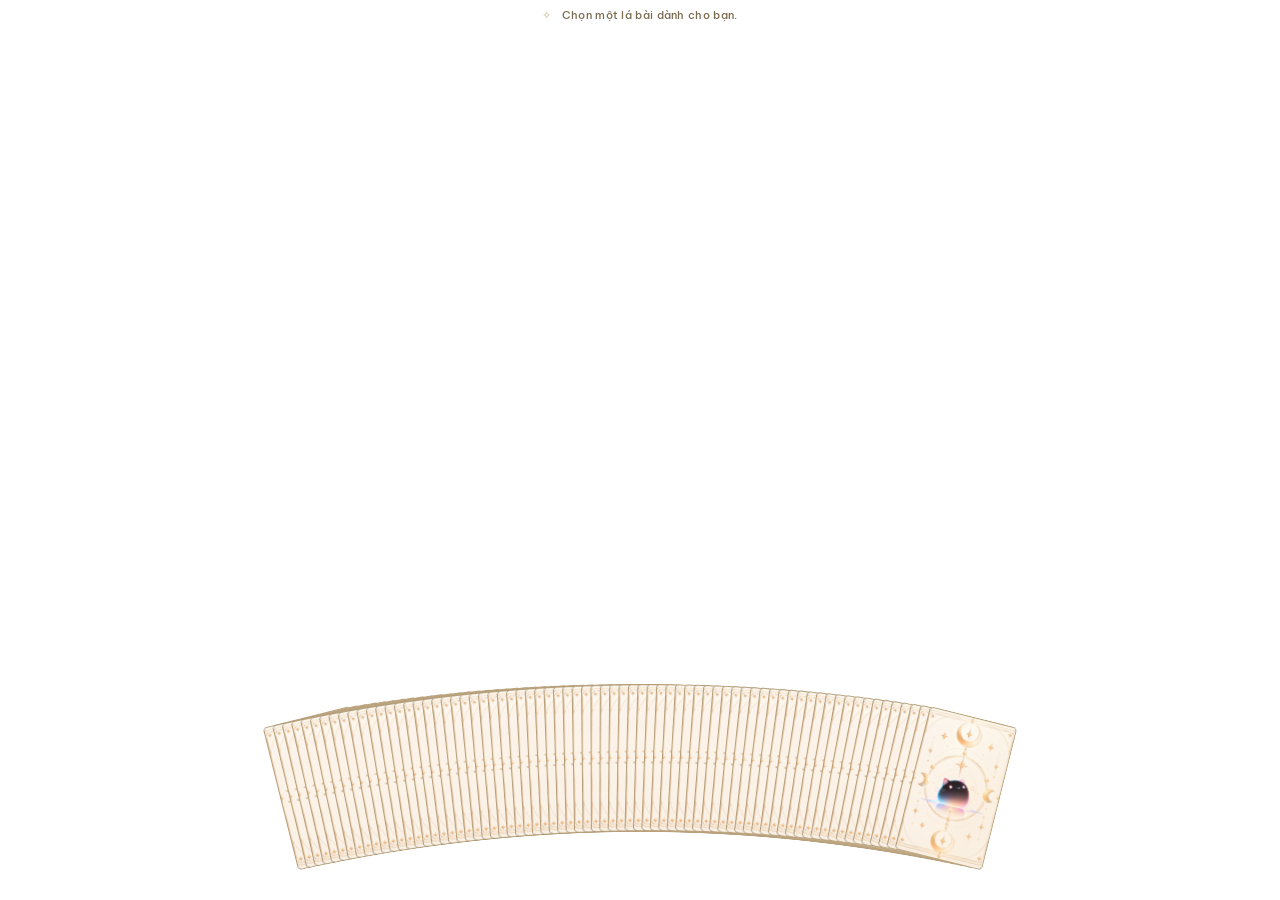
<file: assets/lune/index.html>
<!DOCTYPE html>
<html lang="vi"><head><meta charset="UTF-8"><meta name="viewport" content="width=device-width,initial-scale=1"><meta name="theme-color" content="#0b101b"><meta name="description" content="Một khoảng lặng, một lá bài. Trải nghiệm nghi thức Tarot 3D cùng LUNE."><title>LUNE — Một khoảng lặng, một lá bài</title><link rel="icon" href="data:image/svg+xml,%3Csvg xmlns='http://www.w3.org/2000/svg' viewBox='0 0 32 32'%3E%3Crect width='32' height='32' rx='8' fill='%230b101b'/%3E%3Cpath d='M22 6a11 11 0 1 0 4 18A11 11 0 0 1 22 6' fill='%23c8af7f'/%3E%3C/svg%3E"><link rel="stylesheet" href="style.css?v=16-cover"><link rel="stylesheet" href="checkin-embed.css?v=21-fan-room"></head>
<body><canvas id="stars" aria-hidden="true"></canvas><div class="aura" aria-hidden="true"></div><div class="grain" aria-hidden="true"></div>
<header><a class="brand" href="./" aria-label="LUNE trang chủ"><span class="brand-symbol">☾</span> LUNE<span class="brand-caption">THE QUIET WITHIN</span></a><nav aria-label="Điều hướng"><button class="nav active" id="ritualNav">Nghi thức</button><button class="nav" id="journalNav">Nhật ký <span id="journalCount"></span></button><button class="nav" id="catalogNav">78 lá bài</button><button class="nav" id="guideNav">Hướng dẫn <span>↗</span></button></nav><button class="sound icon-button" id="sound" aria-label="Bật âm thanh" aria-pressed="false"><span id="soundIcon">♫</span><span id="soundLabel">Âm thanh tắt</span></button></header>
<main><div class="intro" id="intro"><div class="eyebrow"><span></span> A LITTLE RITUAL FOR YOUR SOUL <span></span></div><h1>Một khoảng lặng.<br><em>Một lời nhắn dành cho bạn.</em></h1><p>Hít thở thật sâu. Nghĩ về điều bạn đang tìm kiếm.<br>Và để trực giác dẫn lối.</p><div class="intention"><span>Hôm nay, tôi muốn lắng nghe về</span><select id="topic" aria-label="Chủ đề rút bài"><option value="self">Bản thân</option><option value="love">Tình yêu</option><option value="work">Công việc</option></select></div></div>
<div class="steps" aria-label="Tiến trình"><span id="step1" class="current"><b>01</b> Tĩnh tâm</span><i></i><span id="step2"><b>02</b> Chọn lá bài</span><i></i><span id="step3"><b>03</b> Khám phá</span></div>
<section id="stage" class="stage" aria-label="Bộ bài Tarot tương tác"><div class="orbit orbit1"></div><div class="orbit orbit2"></div><span class="stage-star left">✧</span><span class="stage-star right">✧</span><div id="deck"></div><div id="burst" aria-hidden="true"></div></section>
<div class="ritual-controls" id="controls"><div class="hint" id="hint" role="status" aria-live="polite">Chọn một lá bài dành cho bạn.</div><span class="deck-caption">78 LÁ TAROT <span>·</span> MỘT KẾT NỐI VỚI CHÍNH MÌNH</span></div>
<article class="reading" id="reading" hidden><div class="eyebrow" id="readingTopic">LỜI NHẮN DÀNH CHO BẠN</div><p class="arcana" id="arcana"></p><h2 id="cardName"></h2><div class="keywords" id="keywords"></div><p class="message" id="message"></p><div class="reflection"><span>MỘT ĐIỀU ĐỂ SUY NGẪM</span><p id="question"></p></div><button class="text-button" id="more" aria-expanded="false">Khám phá sâu hơn <span>↗</span></button><div class="deeper" id="deeper" hidden></div><div class="result-actions"><button class="primary" id="next">Rút lá tiếp theo <span>↗</span></button><button class="secondary" id="reset">Trải bài mới</button></div><p class="saved" id="saved">✓ Đã lưu vào nhật ký của bạn</p></article>
</main><footer><span>☾ &nbsp; TRUST YOUR OWN UNIVERSE.</span><span>Một gợi mở để suy ngẫm, không phải lời tiên đoán.</span><span class="footer-right">LUNE STUDIO &nbsp; ✧ &nbsp; EST. 2026</span></footer>
<div id="revealStage" hidden aria-label="Lật lá bài"><div id="revealDeck"></div></div>
<dialog id="modal"><div class="modal-head"><span class="eyebrow">LUNE · YOUR INNER SPACE</span><button class="icon-button close" id="closeModal" aria-label="Đóng">×</button></div><div id="modalBody"></div></dialog><script src="motion.js?v=11"></script><script src="tarot-data.js?v=11"></script><script src="tarot-sheet-content.js?v=1"></script><script src="app.js?v=24-direct-draw"></script><script src="checkin-bridge.js?v=18"></script><link rel="stylesheet" href="physical-holo.css?v=1"></body></html>
</file>
<file: assets/lune/style.css>
@import url('https://fonts.googleapis.com/css2?family=Be+Vietnam+Pro:wght@300;400;500;600&family=Cormorant+Garamond:ital,wght@0,400;0,500;0,600;1,400;1,500&display=swap');
:root{--bg:#0b101b;--gold:#c6ab7d;--muted:#9298a7;--ink:#eee8dc;--cw:148px;--ch:242px;--glow:99,79,130}*{box-sizing:border-box}body{margin:0;background:var(--bg);color:var(--ink);font:12px 'Be Vietnam Pro',sans-serif;font-weight:300;overflow-x:hidden;min-height:100svh}button,select,a{-webkit-tap-highlight-color:transparent}button,select{font:inherit}button{cursor:pointer}button:disabled{opacity:.35;cursor:wait}button:focus-visible,a:focus-visible,select:focus-visible{outline:2px solid var(--gold);outline-offset:6px}button{color:inherit}#stars,.grain,.aura{position:fixed;inset:0;pointer-events:none}.aura{background:radial-gradient(ellipse at 50% 60%,rgba(var(--glow),.16),transparent 56%);transition:background 2s}.grain{opacity:.04;background-image:url("data:image/svg+xml,%3Csvg viewBox='0 0 180 180' xmlns='http://www.w3.org/2000/svg'%3E%3Cfilter id='n'%3E%3CfeTurbulence type='fractalNoise' baseFrequency='.92' numOctaves='3' stitchTiles='stitch'/%3E%3C/filter%3E%3Cpath filter='url(%23n)' opacity='.8' d='M0 0h180v180H0z'/%3E%3C/svg%3E");z-index:10}header{height:100px;margin:0 5%;display:flex;align-items:center;justify-content:space-between;border-bottom:1px solid #ffffff0b;position:relative;z-index:20}.brand{position:relative;display:flex;align-items:center;gap:12px;color:var(--ink);text-decoration:none;font:28px Georgia,serif;letter-spacing:6px}.brand-symbol{font-size:36px;letter-spacing:0;color:var(--gold)}.brand-caption{position:absolute;font:6px 'Be Vietnam Pro',sans-serif;letter-spacing:2.4px;left:44px;top:36px;color:var(--gold)}nav{display:flex;gap:36px}.nav{background:none;border:0;color:#9a9da8;padding:12px 0;font-size:11px;position:relative}.nav.active{color:var(--gold)}.nav.active:after{content:'';position:absolute;bottom:2px;left:calc(50% - 2px);width:3px;height:3px;border-radius:50%;background:var(--gold)}.nav span{padding-left:4px}.icon-button{background:none;border:1px solid #c6ab7d35;border-radius:50%;height:36px;width:36px}.sound{border-radius:30px;width:auto;padding:0 14px;display:flex;gap:9px;align-items:center;color:#b8b3ac;font-size:10px}#soundIcon{color:var(--gold);font-size:16px}main{position:relative;min-height:755px}.intro{text-align:center;padding-top:42px;transition:opacity .6s,transform .8s}.eyebrow{font-size:8px;letter-spacing:3px;color:var(--gold);font-weight:400;display:flex;justify-content:center;align-items:center;gap:16px}.eyebrow>span{width:28px;height:1px;background:#c6ab7d44}h1{font:500 clamp(36px,4.1vw,62px)/1.12 'Cormorant Garamond',Georgia,serif;margin:22px 0 17px;letter-spacing:-1.2px}h1 em{font-weight:400;color:#cbb68f}p{line-height:1.9}.intro>p{color:#969ba8;font-size:11px;line-height:1.9}.intention{display:flex;justify-content:center;align-items:center;gap:9px;margin-top:23px;color:#737c8c;font-size:10px}select{border:0;border-bottom:1px solid #c6ab7d55;background:#0e1320;color:#d4c2a2;padding:7px 16px 7px 4px;font-size:10px}.steps{display:flex;align-items:center;justify-content:center;gap:18px;margin-top:26px;color:#656e7e;font-size:9px;letter-spacing:.4px;transition:opacity .5s}.steps b{font-size:8px;font-weight:300;margin-right:7px;color:#656e7e}.steps i{width:38px;height:1px;background:#ffffff14}.steps .current,.steps .current b{color:var(--gold)}.stage{height:335px;position:relative;perspective:1300px;touch-action:pan-y;isolation:isolate}.orbit{position:absolute;pointer-events:none;left:50%;top:54%;width:820px;height:220px;max-width:88vw;border:1px solid #c6ab7d12;border-radius:50%;transform:translate(-50%,-50%) rotate(-4deg)}.orbit2{width:910px;height:270px;transform:translate(-50%,-50%) rotate(4deg);border-color:#c6ab7d08}.stage-star{position:absolute;top:45%;font-size:30px;color:#c6ab7d65}.stage-star.left{left:13%}.stage-star.right{right:13%}#deck{position:absolute;left:50%;top:50%;transform-style:preserve-3d}.card{position:absolute;width:var(--cw);height:var(--ch);margin-left:calc(var(--cw) / -2);margin-top:calc(var(--ch) / -2);transform-style:preserve-3d;cursor:grab;touch-action:none;border:0;padding:0;background:none;border-radius:9px;will-change:transform;outline-offset:8px}.card.dragging{cursor:grabbing}.card-inner{width:100%;height:100%;position:relative;transform-style:preserve-3d;transition:transform 1.35s cubic-bezier(.2,.65,.15,1)}.card.flipped .card-inner{transform:rotateY(180deg)}.face{position:absolute;inset:0;border-radius:8px;backface-visibility:hidden;-webkit-backface-visibility:hidden;overflow:hidden;border:1px solid #c0a06c;box-shadow:0 0 0 1px #352e27,0 2px 0 1px #a98b5d,0 4px 0 1px #51432f,0 12px 25px #0009;background:#111a2b;transition:box-shadow .35s}.face svg{width:100%;height:100%;display:block}.card.hover .face{box-shadow:0 0 0 1px #e1bf82,0 3px 0 1px #806b4e,0 0 22px #bfa77935,0 25px 30px #0008}.front{transform:rotateY(180deg);background:#d4c4a0}.back:after{content:'';position:absolute;inset:0;background:linear-gradient(110deg,transparent 20%,#e8c99117 43%,transparent 65%);background-position:var(--shine,0%) 0;background-size:220% 100%;pointer-events:none}.front:after{content:'';position:absolute;inset:-30%;background:linear-gradient(110deg,transparent 35%,#fff5cd88 49%,transparent 63%);transform:translateX(-110%)}.card.reveal .front:after{animation:sweep 1.3s .65s ease-out forwards}@keyframes sweep{to{transform:translateX(110%)}}.ritual-controls{text-align:center;position:relative;z-index:2;margin-top:2px}.hint{font-size:11px;color:#d3c4aa;margin-bottom:18px;letter-spacing:.3px;min-height:20px}.hint:before{content:'✧';margin-right:10px;color:var(--gold)}.secondary{border:1px solid #c6ab7d36;background:#11172566;border-radius:4px;padding:11px 19px;font-size:10px;transition:background .2s,border-color .2s}.secondary:hover{border-color:#c6ab7d8a;background:#c6ab7d0e}.secondary>span{font-size:16px;margin-right:6px}.deck-caption{display:block;color:#636d7e;font-size:7px;letter-spacing:2px;margin-top:21px}.deck-caption>span{margin:0 9px;color:#a28e6c}footer{position:relative;display:flex;justify-content:space-between;gap:20px;padding:25px 5%;border-top:1px solid #ffffff0b;font-size:8px;color:#6f7784;letter-spacing:.5px}footer>span:first-child{color:#a38e6e;letter-spacing:1.3px}#burst{position:absolute;left:50%;top:50%;pointer-events:none;transform-style:preserve-3d}.spark{position:absolute;width:3px;height:3px;background:#e1c78d;border-radius:50%;box-shadow:0 0 8px #c6ab7d;animation:particle 1.5s ease-out forwards}@keyframes particle{from{transform:translate(0,0);opacity:1}to{transform:translate(var(--px),var(--py));opacity:0}}.reading{position:absolute;top:135px;left:54%;width:36%;max-width:445px;z-index:3;padding-bottom:40px}.reading[hidden]{display:none}.reading .eyebrow{justify-content:flex-start;font-size:8px;letter-spacing:2px}.arcana{font-size:10px;letter-spacing:3px;color:var(--gold);margin:30px 0 5px}h2{font:500 64px/1.1 'Cormorant Garamond',Georgia,serif;letter-spacing:-1px;margin:0 0 20px}h2 .letter{display:inline-block;animation:letterIn .7s both;animation-delay:calc(var(--i)*.035s)}@keyframes letterIn{from{opacity:0;transform:translateY(12px);filter:blur(5px)}to{opacity:1;transform:none;filter:blur(0)}}.keywords{display:flex;gap:8px;flex-wrap:wrap;margin-bottom:22px}.keywords span{border:1px solid #c6ab7d33;padding:6px 9px;border-radius:3px;font-size:9px;color:#c9b68f;animation:letterIn .6s both;animation-delay:calc(.25s + var(--i)*.15s)}.message{font-size:12px;color:#b4b7c0;line-height:2.05}.reflection{border-left:1px solid #b29a6f88;padding:2px 0 2px 18px;margin:25px 0}.reflection>span{font-size:7px;letter-spacing:2px;color:var(--gold)}.reflection p{font:italic 22px/1.4 'Cormorant Garamond',Georgia,serif;color:#d4c8b1;margin:9px 0 0}.text-button{border:0;background:none;padding:6px 0;color:var(--gold);font-size:10px}.text-button span{margin-left:20px}.result-actions{display:flex;gap:10px;margin-top:28px}.primary{background:#d1bc94;color:#141922;border:1px solid #d1bc94;border-radius:3px;font-size:10px;padding:12px 18px}.primary:hover{background:#e4d2ae}.primary span{margin-left:20px}.saved{font-size:8px;color:#727e83;margin-top:18px}.deeper{font-size:11px;color:#b4b7c0;line-height:1.9;padding:15px 0 0}.deeper strong{color:#cebb97;font-weight:400}.result .intro{opacity:0;transform:translateY(-20px);pointer-events:none}.result .steps{position:absolute;top:28px;left:0;right:0;margin:0}.result .stage{position:absolute;top:110px;left:0;right:0;height:530px}.result .ritual-controls{display:none}.result main{min-height:765px}.reading>.message,.reading>.reflection,.reading>.text-button,.reading>.result-actions,.reading>.saved{animation:letterIn .9s .35s both}.result .orbit{left:31%;width:470px;max-width:none;height:120px;top:90%}.result .stage-star{opacity:0}dialog{background:#111724;border:1px solid #c6ab7d3d;color:var(--ink);border-radius:8px;width:560px;max-width:calc(100% - 32px);padding:26px;max-height:80svh;box-shadow:0 40px 150px #0008}dialog::backdrop{background:#070b14c9;backdrop-filter:blur(10px)}.modal-head{display:flex;justify-content:space-between;align-items:center}.modal-head .eyebrow{letter-spacing:2px}.close{font-size:24px}dialog h2{font-size:40px;margin-top:22px}dialog p,dialog li{font-size:12px;line-height:2;color:#b4b7c0}dialog ol{padding-left:20px}dialog li{padding:6px 0}.journal-item{border-top:1px solid #ffffff12;padding:17px 0}.journal-item small{font-size:8px;letter-spacing:.5px;color:#949899}.journal-item h3{font:26px 'Cormorant Garamond',Georgia,serif;color:#d4bc90;margin:7px 0}.journal-item p{font-size:11px;margin:0}.journal-empty{padding:20px 0}.sr-only{position:absolute;clip:rect(0,0,0,0);width:1px;height:1px;overflow:hidden}
@media(min-width:1500px){main{min-height:850px}.intro{padding-top:60px}.stage{height:380px}.ritual-controls{margin-top:20px}}
@media(max-width:760px){:root{--cw:106px;--ch:174px}header{height:80px;margin:0 6%}.brand{font-size:22px;gap:7px;letter-spacing:4px}.brand-symbol{font-size:29px}.brand-caption{font-size:5px;left:32px;top:29px;letter-spacing:1.6px}nav{gap:18px;margin-left:auto;margin-right:18px}.nav{font-size:9px}.nav.active{display:none}#guideNav span,#journalCount,#soundLabel{display:none}.sound{width:32px;height:32px;padding:0;justify-content:center}.intro{padding:38px 20px 0}.eyebrow{font-size:6px;letter-spacing:2px;gap:10px}.eyebrow>span{width:18px}h1{font-size:41px;line-height:1.17;margin:22px 0 17px;letter-spacing:-.7px}.intro>p{font-size:10px}.intention{font-size:9px;margin-top:20px}.steps{margin-top:29px;font-size:8px;gap:12px}.steps i{width:25px}.stage{height:300px}.orbit{height:150px;top:52%}.orbit2{height:185px}.stage-star.left{left:4%;top:39%}.stage-star.right{right:4%;top:39%}.stage-star{font-size:20px}.ritual-controls{margin-top:-12px;padding:0 15px}.hint{font-size:10px}.deck-caption{font-size:6px;letter-spacing:1.2px;margin-top:20px}main{min-height:760px}footer{padding:20px 6%;font-size:7px;flex-wrap:wrap;justify-content:center;text-align:center;gap:10px}.footer-right{display:none}.result main{min-height:1040px}.result .stage{top:60px;height:390px}.result .orbit{left:50%;width:290px;height:80px;top:95%}.reading{position:relative;top:auto;left:auto;margin:480px 8% 0;width:auto;max-width:none}.result .intro{display:none}.reading .eyebrow{font-size:7px}.arcana{margin-top:20px}h2{font-size:48px}.message{font-size:11px}.result .steps{top:23px}.reading .result-actions{flex-wrap:wrap}.result .ritual-controls{display:none}}
@media(prefers-reduced-motion:reduce){*,*:before,*:after{animation-duration:.01ms!important;transition-duration:.01ms!important;animation-delay:0s!important}}

.ritual-controls{margin-top:38px;padding-bottom:26px}main{display:flow-root}@media(max-width:760px){.ritual-controls{margin-top:-10px}.stage{height:300px}}
@media(min-width:761px){body.result:has(.deeper:not([hidden])) main{min-height:1040px}}
/* Stable 2D stacking contexts contain isolated 3D card faces: siblings cannot slice through each other. */
:root{--cw:132px;--ch:216px}
.stage{height:360px;margin-top:18px;perspective:none;touch-action:none}
#deck{transform-style:flat;isolation:isolate}
.card{transform-style:flat;pointer-events:none;will-change:transform;user-select:none;-webkit-user-select:none;touch-action:none}
.card-inner{transition:transform 1.15s cubic-bezier(.22,.65,.18,1);transform-style:preserve-3d}
.card.dragging .card-inner{transition:none}
.face{box-shadow:0 1px 0 #80694a,0 6px 12px #0005;border-color:#a88e63;border-radius:6px}
.card.hover .face{box-shadow:0 0 0 1px #d1b782,0 12px 22px #0006}
.card:focus-visible{outline:1px solid #d1b782}
.front{transform:rotateY(180deg) translateZ(.4px)}.back{transform:translateZ(.4px)}
.stage.fan-ready{cursor:pointer}.stage.dragging{cursor:grabbing}
.ritual-controls{margin-top:12px;padding-bottom:30px}
.intro{padding-top:30px}h1{font-size:clamp(36px,3.8vw,56px);margin-top:20px}
.hint{font-size:12px}.steps{margin-top:24px}.deck-caption{font-size:8px}
body.result main{display:grid;grid-template-columns:1fr 1fr;align-items:start;max-width:1100px;margin:0 auto;min-height:700px;padding:28px 4% 50px;gap:30px}
body.result .intro{display:none}
body.result .steps{position:static;grid-column:1/-1;margin:0}
body.result .stage{position:relative;inset:auto;grid-column:1;grid-row:2;width:100%;height:520px;margin:0}
body.result .reading{position:static;grid-column:2;grid-row:2;max-width:none;width:100%;margin:40px 0 0;padding:0}
body.result .orbit{left:50%;width:100%;max-width:100%;top:84%;height:90px}
body.result:has(.deeper:not([hidden])) main{min-height:700px}
@media(max-width:760px){
 :root{--cw:94px;--ch:154px}
 .intro{padding-top:27px}h1{font-size:36px;line-height:1.15}.intention{margin-top:16px}
 .stage{height:282px;margin-top:14px}.ritual-controls{margin-top:0;padding-bottom:24px}.hint{font-size:10px;line-height:1.7}.deck-caption{font-size:6px}
 body.result main{display:flex;flex-direction:column;gap:0;min-height:0;padding:24px 7% 42px}
 body.result .steps{width:100%;margin:0 0 10px}
 body.result .stage{height:345px;width:100%;flex:none;margin:0}
 body.result .reading{margin:10px 0 0;width:100%}
 body.result:has(.deeper:not([hidden])) main{min-height:0}
}
/* Riffle is driven by a single clock; CSS must not add a second easing layer. */
.stage.shuffling .card-inner{transition:none}
.stage.shuffling .card .face{box-shadow:0 1px 0 #987d50,0 9px 18px #0007}
.stage.shuffle-impact .orbit1{animation:shuffle-settle .42s ease-out}
@keyframes shuffle-settle{0%{opacity:.4}30%{opacity:1;border-color:#c6ab7d35}100%{opacity:1}}
@media(prefers-reduced-motion:reduce){.stage.shuffle-impact .orbit1{animation:none}}
#revealStage{position:fixed;inset:0;z-index:60;background:radial-gradient(ellipse at center,#172034ed,#080d17fa);isolation:isolate;overflow:hidden;touch-action:none}
#revealStage[hidden]{display:none}
#revealDeck{position:absolute;left:50%;top:50%;isolation:isolate;transform-style:flat}
#revealDeck .card{pointer-events:none}
#revealDeck .face{box-shadow:0 1px 0 #bba16a,0 20px 65px #0008}
.title-word{display:inline-block;white-space:nowrap}
/* Holo — Glow Friends foil + glare, applied only to revealed Tarot fronts. */
.holo-foil,.holo-glare,.holo-grain,.holo-rim{position:absolute;inset:0;border-radius:inherit;pointer-events:none;opacity:0;transition:opacity .55s ease}
.front{isolation:isolate}
.holo .holo-foil{z-index:2;background:linear-gradient(128deg,transparent 5%,#e8d5a8 24%,#cdbaf4 43%,#8fd8cb 63%,#efb9c8 82%,transparent 96%);background-size:190% 190%;background-position:var(--holo-x,50%) var(--holo-y,50%);mix-blend-mode:soft-light;filter:saturate(.82);opacity:calc(var(--holo-power,.08)*.48)}
.holo .holo-glare{z-index:3;background:radial-gradient(ellipse at var(--holo-x,50%) var(--holo-y,50%),#fff9ed9c 0%,#ffffff30 28%,transparent 68%);mix-blend-mode:screen;opacity:calc(var(--holo-power,.08)*.78)}
.holo .holo-grain{z-index:4;background-image:url("data:image/svg+xml,%3Csvg xmlns='http://www.w3.org/2000/svg' width='180' height='180'%3E%3Cfilter id='n'%3E%3CfeTurbulence type='fractalNoise' baseFrequency='.8' numOctaves='3' stitchTiles='stitch'/%3E%3C/filter%3E%3Crect width='100%25' height='100%25' filter='url(%23n)' opacity='.16'/%3E%3C/svg%3E");opacity:.035;mix-blend-mode:soft-light}
.holo .holo-rim{z-index:5;opacity:calc(.16 + var(--holo-power,.08)*.32);border:1px solid #ead7ad99;box-shadow:inset 0 0 7px #c9bde82e}
.holo .card-inner{transition:none}
.card.holo{cursor:grab}.card.holo:active{cursor:grabbing}
/* Enlarged fan rests below the viewport edge; only the upper portion is visible. */
body.fan-docked .stage{position:fixed;inset:auto 0 0;height:360px;margin:0;z-index:15;overflow:visible;touch-action:none}
body.fan-docked #deck{top:calc(100% - 90px);transform:scale(var(--fan-zoom,1.9));transform-origin:0 0}
body.fan-docked .orbit,body.fan-docked .stage-star{display:none}
body.fan-docked .ritual-controls{position:relative;z-index:16;margin-top:25px;padding-bottom:0}
body.fan-docked .deck-caption{display:none}
body.fan-docked main{min-height:calc(100svh - 100px);padding-bottom:250px}
body.fan-docked footer{display:none}
@media(max-width:760px){body.fan-docked #deck{top:calc(100% - 60px);transform:scale(var(--fan-zoom,1.7))}body.fan-docked .stage{height:260px}body.fan-docked main{min-height:calc(100svh - 80px);padding-bottom:190px}}
@media(max-height:760px){body.fan-docked .intro{padding-top:14px}body.fan-docked h1{font-size:38px;margin:12px 0}body.fan-docked .intro>p{display:none}body.fan-docked .intention{margin-top:10px}body.fan-docked .steps{margin-top:16px}body.fan-docked .ritual-controls{margin-top:16px}body.fan-docked .hint{margin-bottom:10px}}

/* Editorial readings and the complete deck reference. */
.meaning-section{margin:24px 0}.meaning-section h3{font:500 17px Georgia,serif;color:#d6c29a;margin:0 0 10px}.meaning-section p{margin:0;line-height:1.9}.reading-context,.reading-note{font-size:12px;line-height:1.8;color:#a3a3ae}.reading-note{border-top:1px solid #b7a37825;padding-top:18px}#deeper{font-size:14px;line-height:1.9}#cardSearch{width:100%;padding:14px;margin:10px 0 16px;background:#101927;color:#eee3cc;border:1px solid #b7a37855;border-radius:5px}.catalog-filters{display:flex;flex-wrap:wrap;gap:6px}.catalog-filters button{padding:8px 12px;border:1px solid #b7a37840;color:#bfb7a5;background:transparent;border-radius:4px;cursor:pointer}.catalog-filters button.active{background:#c8af7f;color:#17202c}#catalogList{display:grid;grid-template-columns:repeat(2,minmax(0,1fr));gap:8px;max-height:270px;overflow:auto}#catalogList button{text-align:left;padding:12px;background:#ffffff04;border:1px solid #b7a37825;border-radius:4px;color:#ded0b0;cursor:pointer}#catalogList small{display:block;color:#8e95a4;margin-top:5px}#catalogDetail{margin-top:28px}#catalogDetail>p{line-height:1.9}#catalogCount{font-size:12px;color:#999}#catalogNav{white-space:nowrap}@media(max-width:760px){nav{gap:12px}#catalogNav{font-size:11px}#catalogList{grid-template-columns:1fr 1fr}.meaning-section{margin:20px 0}}

/* Deck cards stay shadow-free, including hover and shuffle. */
#deck .card .face,.stage.shuffling #deck .card .face{box-shadow:none;filter:none}

/* Moonlight motion study: shallow bottom hand and a continuous neighboring lift. */
.face.shuffle-back{display:none;transform:rotateX(180deg) translateZ(.4px)}
.face .tarot-art{display:block;width:100%;height:100%;object-fit:contain;background:#0b101b;pointer-events:none;user-select:none;-webkit-user-drag:none}
.stage.shuffling .shuffle-back{display:block}
.stage.shuffling .front{visibility:hidden}
.stage.fan-ready .card-inner{transition:none}
body.fan-docked .stage{height:300px}
body.fan-docked #deck{top:calc(100% + 32px);transform:scale(var(--fan-zoom,1))}
body.fan-docked main{padding-bottom:170px}
body.fan-docked .card.hover .back{border-color:#e3cc9e}
@media(max-width:760px){body.fan-docked .stage{height:240px}body.fan-docked #deck{top:calc(100% + 14px)}}
.tarot-back-art{width:100%;height:100%;display:block;object-fit:cover;pointer-events:none;user-select:none}
</file>
<file: assets/lune/checkin-embed.css>
/* Embed mode keeps the complete LUNE deck/runtime while removing page chrome. */
:root {
  /* Match motion.js geometry so the fan stays inside the Flutter viewport. */
  --cw: 132px;
  --ch: 216px;
  --embed-fan-zoom: 0.68;
}

html, body {
  width: 100%;
  height: 100%;
  min-height: 0;
  margin: 0;
  overflow: hidden;
  background: transparent;
}

body > canvas,
body > .aura,
body > .grain,
header,
.intro,
.steps,
footer,
dialog,
.stage-star {
  display: none !important;
}

body:not(.result) .reading {
  display: none !important;
}

main,
body.fan-docked main {
  position: relative;
  width: 100%;
  height: 100%;
  min-height: 100%;
  overflow: visible;
}

/* The original page gets its height from the intro and navigation. Those
   elements are hidden in check-in mode, so without an explicit height the
   absolutely positioned stage collapses to y=0. */
body.result main {
  position: relative;
  width: 100%;
  height: auto;
  overflow: visible;
}

.stage,
body.fan-docked .stage,
.result .stage {
  display: block !important;
  position: absolute;
  inset: 0;
  width: 100%;
  height: 100%;
  margin: 0;
  overflow: visible;
}

.orbit {
  display: block;
  top: 58%;
  width: min(820px, 92vw);
  height: min(220px, 42vh);
}

#deck,
body.fan-docked #deck {
  top: 54%;
  transform: none;
  transform-origin: 0 0;
}

body.fan-docked #deck {
  top: calc(100% - 128px);
  transform: scale(var(--fan-zoom, var(--embed-fan-zoom)));
}

.ritual-controls,
body.fan-docked .ritual-controls {
  position: absolute;
  z-index: 180;
  left: 0;
  right: 0;
  top: 8px;
  bottom: auto;
  margin: 0;
  padding: 0 16px;
  pointer-events: none;
}

.ritual-controls .secondary,
.deck-caption {
  display: none !important;
}

.hint {
  margin: 0;
  color: #7b6b50;
  font-size: 11px;
  font-weight: 500;
}

#revealStage {
  position: absolute;
  inset: 0;
  z-index: 200;
  background: transparent;
}

.result #deck {
  left: 50%;
  top: 50%;
}

.result .orbit {
  left: 50%;
  top: 72%;
  width: min(470px, 80vw);
}

body.result {
  overflow-x: hidden;
  overflow-y: auto;
  background: #fff;
}

/* Keep the host application's light canvas after a card is revealed. */
body.result .reading,
body.result .message,
body.result .deeper,
body.result .reading-context,
body.result .reading-note {
  color: #4b5563;
}

body.result .reading h2 {
  color: #172033;
}

body.result .reflection p {
  color: #374151;
}

body.result .keywords span,
body.result .arcana,
body.result .eyebrow,
body.result .text-button,
body.result .meaning-section h3 {
  color: #8a6b32;
}

.lune-checkin-status {
  display: grid;
  grid-template-columns: 42px minmax(0, 1fr);
  gap: 13px;
  align-items: start;
  margin: 24px 0 4px;
  padding: 16px;
  border: 1px solid #e5e7eb;
  border-radius: 14px;
  background: #f8fafc;
  color: #4b5563;
  box-shadow: 0 8px 28px rgba(15, 23, 42, .06);
  animation: letterIn .45s both;
}

.lune-checkin-icon {
  position: relative;
  width: 42px;
  height: 42px;
  border-radius: 50%;
  background: #eef2f7;
}

.is-loading .lune-checkin-icon::after {
  content: '';
  position: absolute;
  inset: 10px;
  border: 2px solid #d7bf8e;
  border-top-color: transparent;
  border-radius: 50%;
  animation: luneCheckinSpin .8s linear infinite;
}

.is-success {
  border-color: #bbf7d0;
  background: #f0fdf4;
}

.is-success .lune-checkin-icon {
  background: #16a34a;
}

.is-success .lune-checkin-icon::after {
  content: '✓';
  position: absolute;
  inset: 0;
  display: grid;
  place-items: center;
  color: white;
  font: 700 22px/1 sans-serif;
}

.is-error {
  border-color: #fecaca;
  background: #fff7f7;
}

.is-error .lune-checkin-icon {
  background: #dc2626;
}

.is-error .lune-checkin-icon::after {
  content: '!';
  position: absolute;
  inset: 0;
  display: grid;
  place-items: center;
  color: white;
  font: 700 22px/1 sans-serif;
}

.lune-checkin-copy strong {
  display: block;
  color: #172033;
  font-size: 13px;
  font-weight: 600;
}

.lune-checkin-copy p {
  margin: 4px 0 0;
  color: #64748b;
  font-size: 10px;
  line-height: 1.65;
}

.lune-checkin-meta {
  display: flex;
  flex-wrap: wrap;
  gap: 6px;
  margin-top: 9px;
}

.lune-checkin-meta:empty {
  display: none;
}

.lune-checkin-meta span {
  padding: 4px 7px;
  border: 1px solid #dbe3ec;
  border-radius: 999px;
  background: rgba(255, 255, 255, .72);
  color: #526071;
  font-size: 8px;
}

@keyframes luneCheckinSpin {
  to { transform: rotate(360deg); }
}

body.result main {
  display: grid;
  grid-template-columns: minmax(260px, 0.85fr) minmax(320px, 1.15fr);
  align-items: start;
  gap: 28px;
  min-height: 100%;
  padding: 18px 5% 48px;
}

body.result .stage {
  position: relative;
  inset: auto;
  width: 100%;
  height: min(520px, 72vh);
  grid-column: 1;
  grid-row: 1;
  overflow: visible;
}

body.result .reading {
  display: block !important;
  position: static;
  width: 100%;
  max-width: 560px;
  margin: 12px 0 0;
  padding: 0 0 32px;
  grid-column: 2;
  grid-row: 1;
}

body.result .result-actions {
  flex-wrap: wrap;
}

@media (max-width: 760px) {
  :root {
    --cw: 94px;
    --ch: 154px;
    --embed-fan-zoom: 0.72;
  }

  body.fan-docked #deck {
    top: calc(100% - 100px);
    transform: scale(var(--fan-zoom, var(--embed-fan-zoom)));
  }

  .stage,
  body.fan-docked .stage {
    height: 100%;
  }

  .hint {
    font-size: 9px;
  }

  body.result main {
    display: flex;
    flex-direction: column;
    min-height: 100%;
    padding: 14px 7% 40px;
  }

  body.result .stage {
    width: 100%;
    height: 300px;
    flex: none;
  }

  body.result .reading {
    width: 100%;
    margin: 0;
  }

  body.result .reading h2 {
    font-size: 42px;
  }
}

/* The Flutter bottom sheet owns the complete reading and check-in result. The
   embedded LUNE view keeps only the selected card as the visual backdrop. */
body.result {
  overflow: hidden;
  background: transparent;
}

body.result main {
  display: block;
  width: 100%;
  height: 100%;
  min-height: 100%;
  padding: 0;
}

body.result .reading {
  display: none !important;
}

body.result .stage {
  position: absolute;
  inset: 0;
  width: 100%;
  height: 100%;
  margin: 0;
}

body.result .orbit {
  left: 50%;
  top: 72%;
}
</file>
<file: assets/lune/physical-holo.css>
/* One soft reflection pass when the selected Tarot face is revealed. */
.front::after {
  background: linear-gradient(
    110deg,
    transparent 37%,
    rgb(255 249 230 / 61%) 48%,
    rgb(217 201 240 / 30%) 52%,
    transparent 63%
  );
  mix-blend-mode: screen;
}

.card.reveal .front::after {
  animation: physical-holo-sweep 1.45s 0.58s cubic-bezier(.2, .7, .2, 1)
    forwards;
}

@keyframes physical-holo-sweep {
  to {
    transform: translateX(110%);
  }
}

@media (prefers-reduced-motion: reduce) {
  .card.reveal .front::after {
    animation-duration: 0.01ms;
  }
}
</file>
